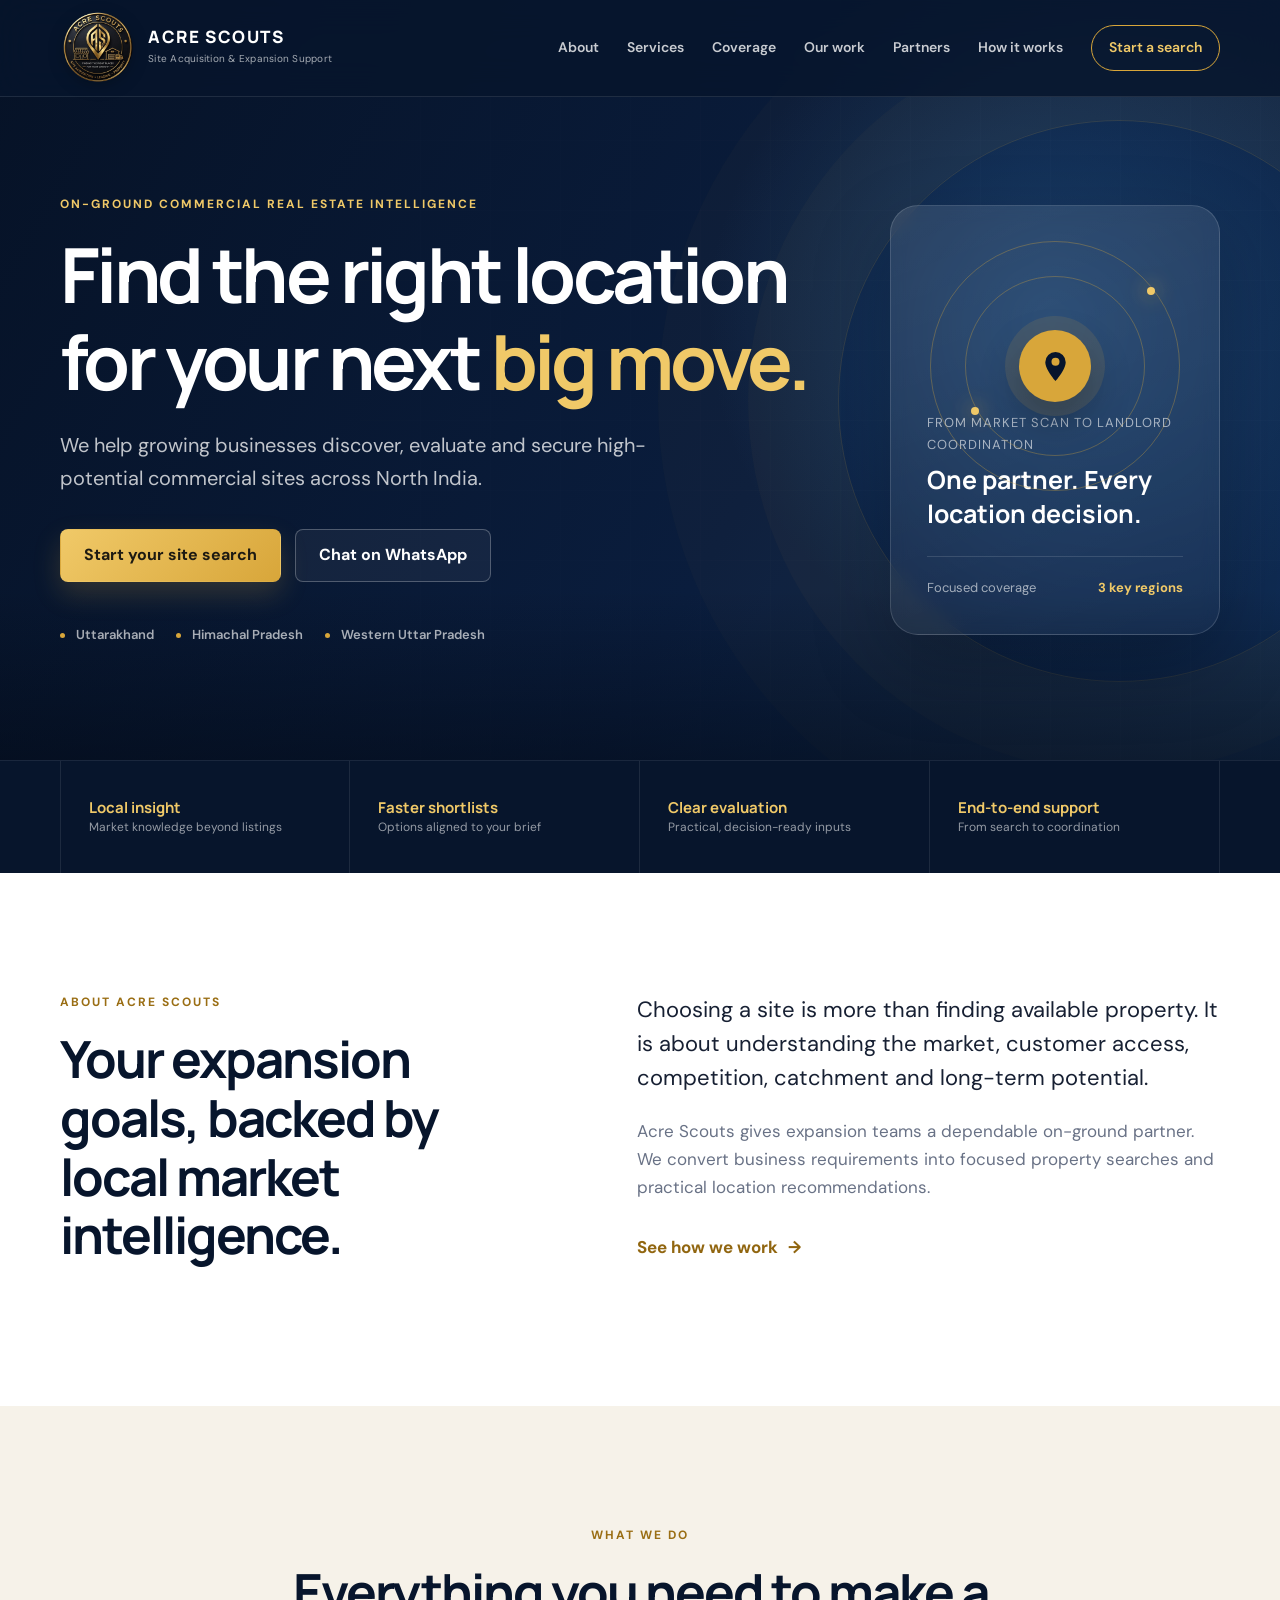
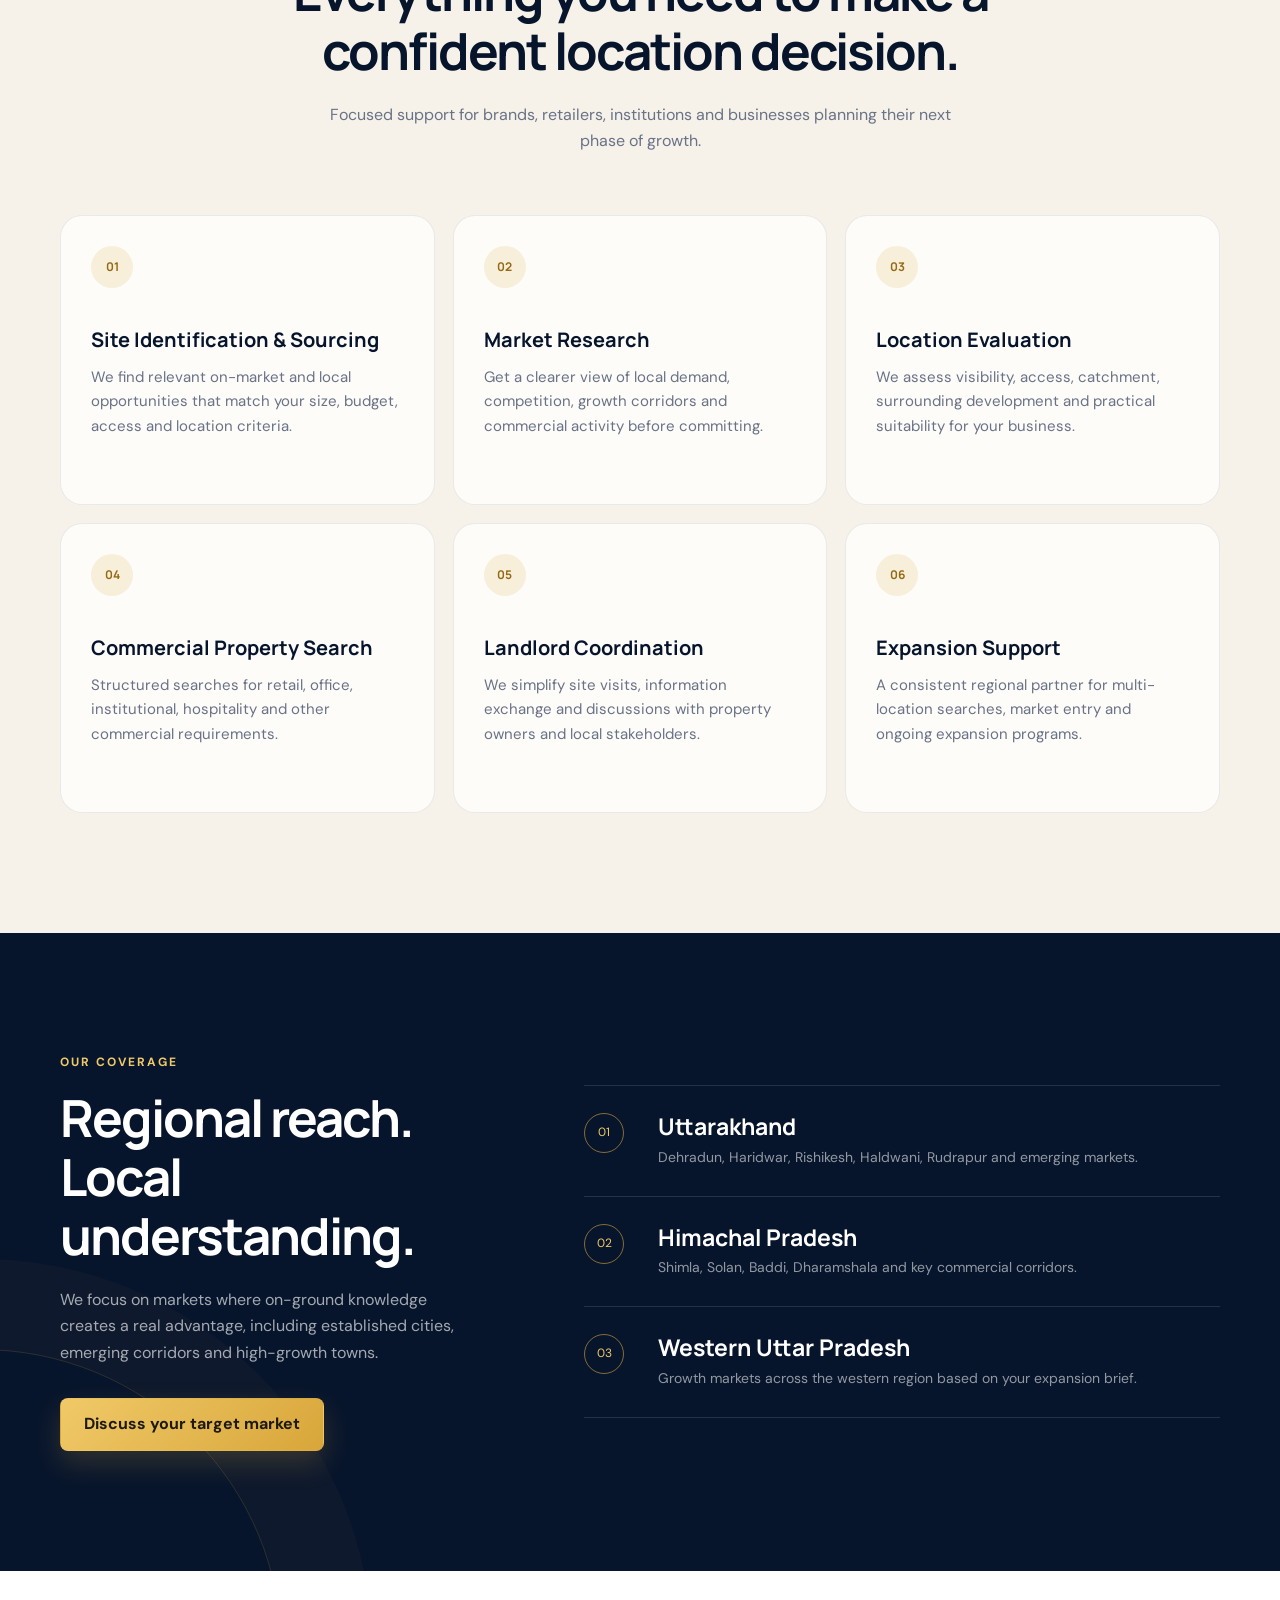
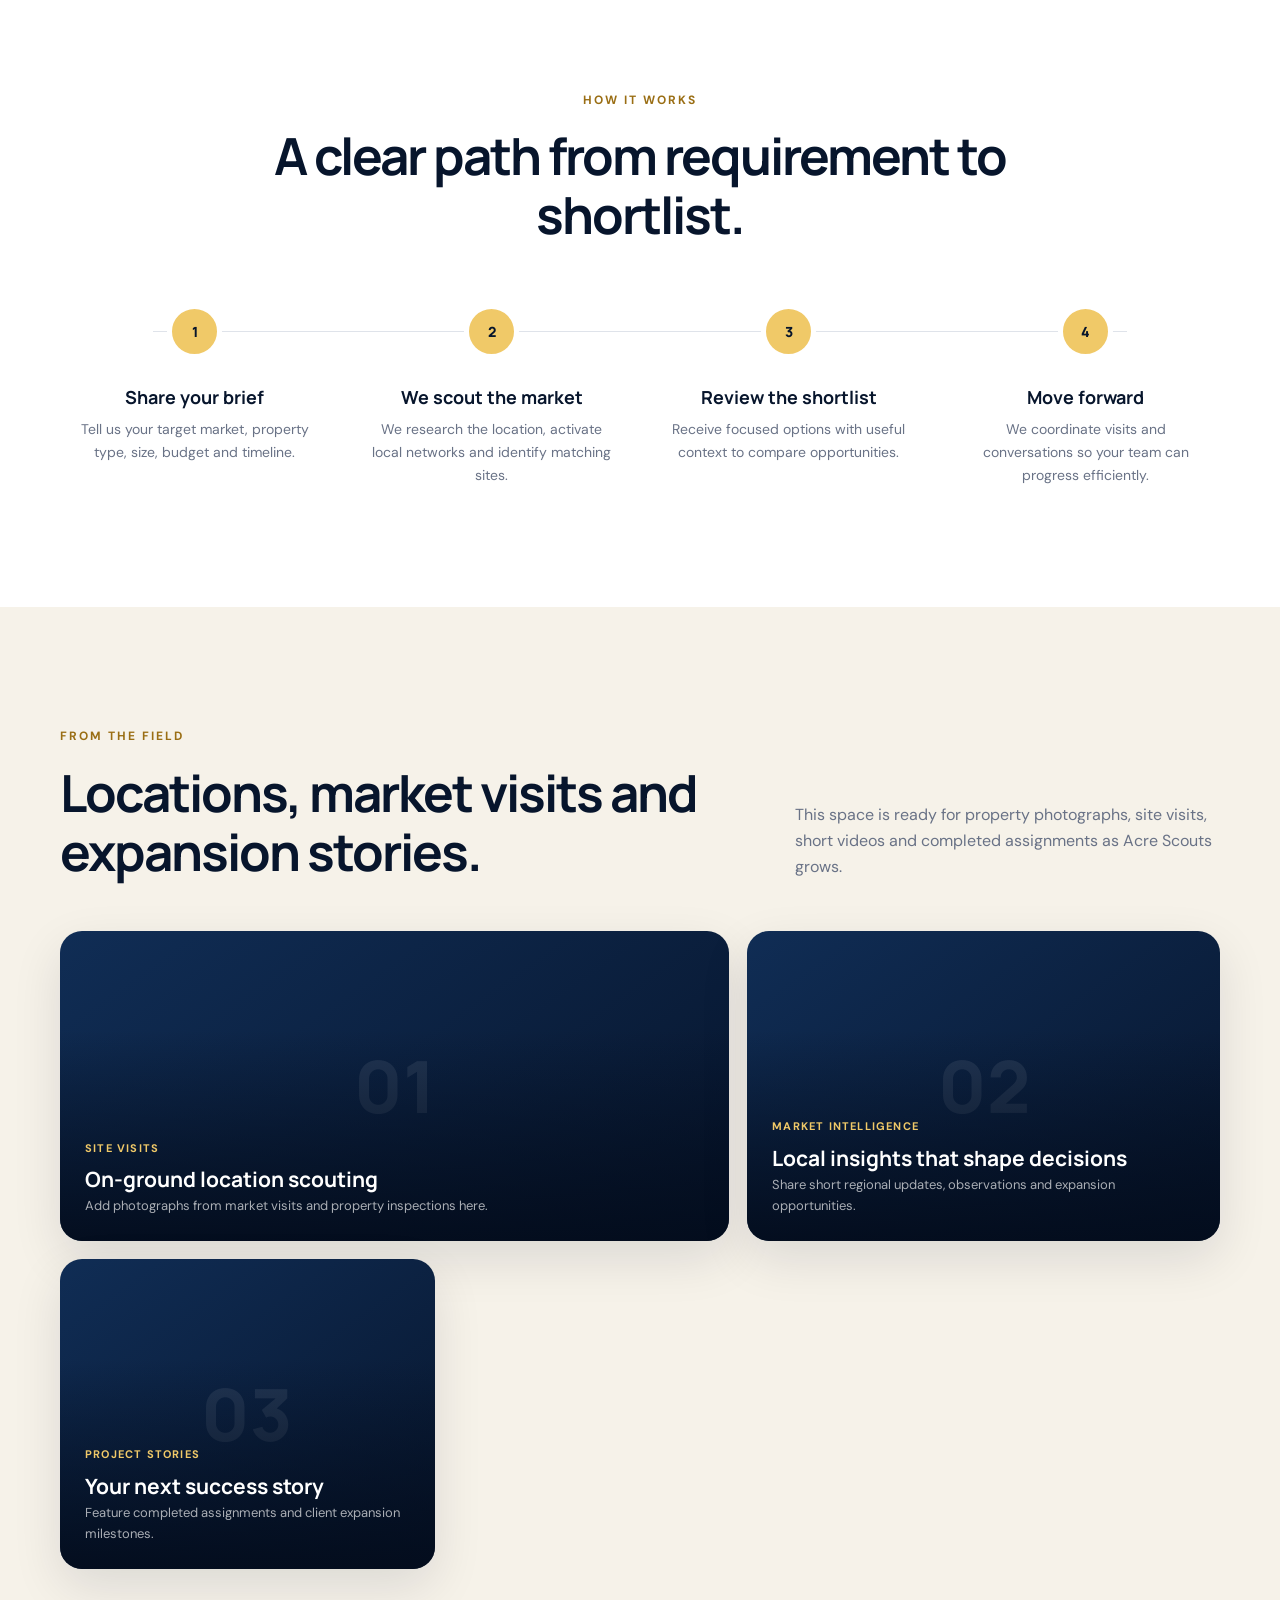
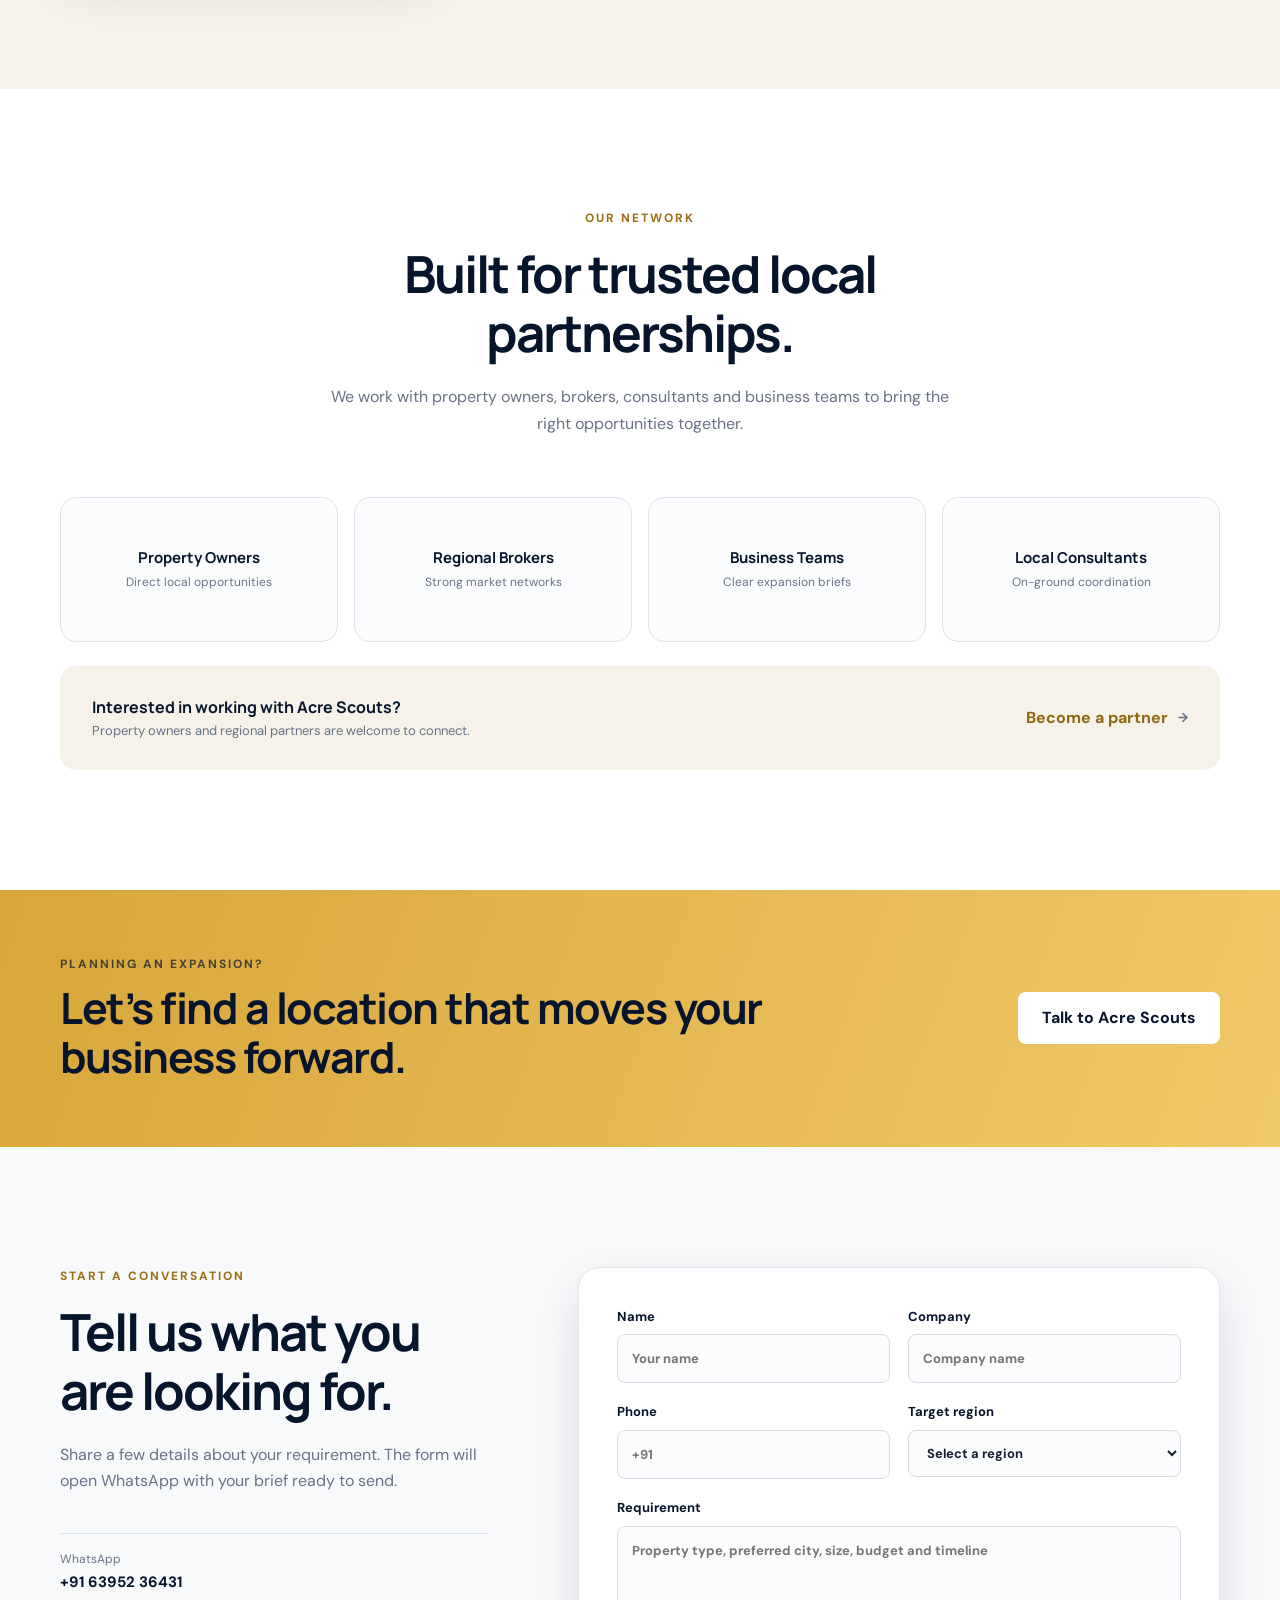
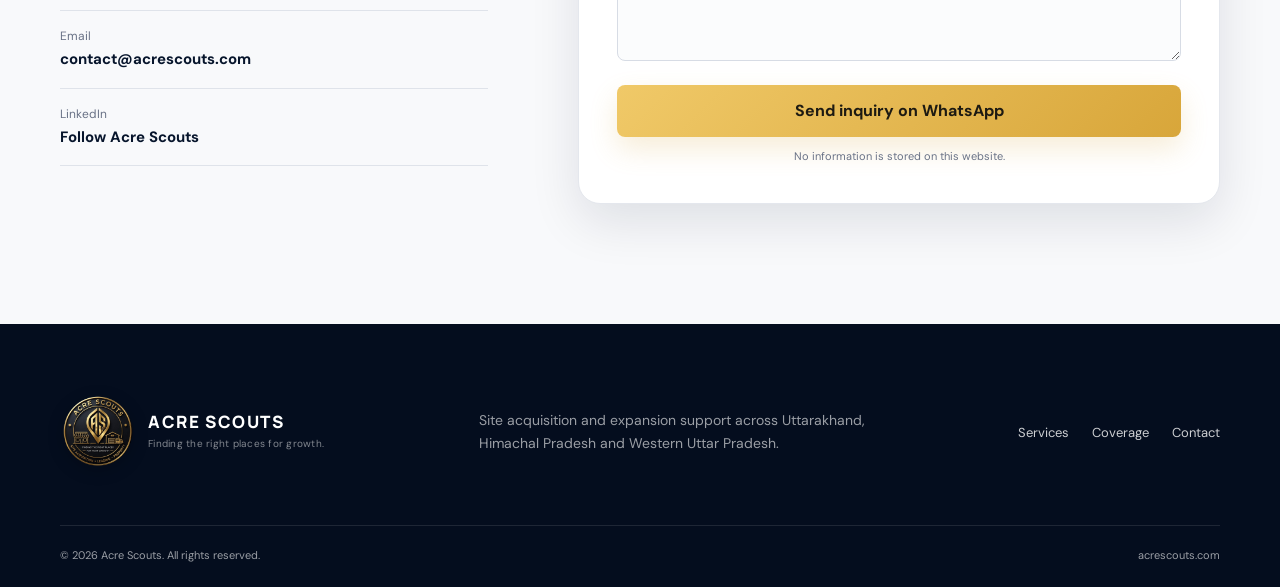
<file: index.html>
<!doctype html>
<html lang="en">
<head>
  <meta charset="utf-8">
  <meta name="viewport" content="width=device-width, initial-scale=1">
  <title>Acre Scouts | Site Acquisition & Expansion Support</title>
  <meta name="description" content="Acre Scouts helps businesses identify, evaluate and acquire commercial sites across Uttarakhand, Himachal Pradesh and Western Uttar Pradesh.">
  <meta name="theme-color" content="#07152c">
  <meta property="og:title" content="Acre Scouts | Find the Right Location">
  <meta property="og:description" content="Site identification, location evaluation and expansion support across North India.">
  <meta property="og:type" content="website">
  <meta property="og:url" content="https://acrescouts.com">
  <meta property="og:image" content="https://acrescouts.com/logo.png?v=20261006">
  <link rel="icon" href="logo.png?v=20261006" type="image/png">
  <link rel="preconnect" href="https://fonts.googleapis.com">
  <link rel="preconnect" href="https://fonts.gstatic.com" crossorigin>
  <link href="https://fonts.googleapis.com/css2?family=DM+Sans:wght@400;500;600;700&family=Manrope:wght@600;700;800&display=swap" rel="stylesheet">
  <link rel="stylesheet" href="styles.css?v=20261006">
  <script defer src="content.js"></script>
  <script defer src="script.js"></script>
</head>
<body>
  <header class="site-header">
    <div class="container nav-wrap">
      <a class="brand" href="#top" aria-label="Acre Scouts home">
        <img class="brand-logo" src="logo.png?v=20261006" alt="" width="76" height="76">
        <span>
          <strong>ACRE SCOUTS</strong>
          <small>Site Acquisition & Expansion Support</small>
        </span>
      </a>
      <button class="menu-toggle" type="button" aria-expanded="false" aria-controls="site-nav">
        <span></span><span></span><span></span>
        <span class="sr-only">Open navigation</span>
      </button>
      <nav id="site-nav" class="site-nav" aria-label="Main navigation">
        <a href="#about">About</a>
        <a href="#services">Services</a>
        <a href="#coverage">Coverage</a>
        <a href="#work">Our work</a>
        <a href="#partners">Partners</a>
        <a href="#process">How it works</a>
        <a class="nav-cta" href="#contact">Start a search</a>
      </nav>
    </div>
  </header>

  <main id="top">
    <section class="hero">
      <div class="hero-grid" aria-hidden="true"></div>
      <div class="container hero-layout">
        <div class="hero-copy reveal">
          <p class="eyebrow">On-ground commercial real estate intelligence</p>
          <h1>Find the right location for your next <span>big move.</span></h1>
          <p class="hero-lead">We help growing businesses discover, evaluate and secure high-potential commercial sites across North India.</p>
          <div class="hero-actions">
            <a class="button button-gold" href="#contact">Start your site search</a>
            <a class="button button-ghost" href="https://wa.me/916395236431?text=Hello%20Acre%20Scouts%2C%20I%27d%20like%20help%20finding%20a%20commercial%20site." target="_blank" rel="noopener">Chat on WhatsApp</a>
          </div>
          <div class="hero-regions" aria-label="Coverage areas">
            <span>Uttarakhand</span>
            <span>Himachal Pradesh</span>
            <span>Western Uttar Pradesh</span>
          </div>
        </div>

        <aside class="search-card reveal" aria-label="Acre Scouts promise">
          <div class="map-orbit">
            <span class="orbit orbit-one"></span>
            <span class="orbit orbit-two"></span>
            <span class="map-pin" aria-hidden="true">
              <svg viewBox="0 0 24 24" role="img"><path d="M12 2a7 7 0 0 0-7 7c0 5.25 7 13 7 13s7-7.75 7-13a7 7 0 0 0-7-7Zm0 9.5A2.5 2.5 0 1 1 12 6a2.5 2.5 0 0 1 0 5.5Z"/></svg>
            </span>
          </div>
          <p>From market scan to landlord coordination</p>
          <strong>One partner. Every location decision.</strong>
          <div class="card-stat">
            <span>Focused coverage</span>
            <b>3 key regions</b>
          </div>
        </aside>
      </div>
    </section>

    <section class="trust-strip" aria-label="Core benefits">
      <div class="container trust-grid">
        <div><strong>Local insight</strong><span>Market knowledge beyond listings</span></div>
        <div><strong>Faster shortlists</strong><span>Options aligned to your brief</span></div>
        <div><strong>Clear evaluation</strong><span>Practical, decision-ready inputs</span></div>
        <div><strong>End-to-end support</strong><span>From search to coordination</span></div>
      </div>
    </section>

    <section id="about" class="section about">
      <div class="container split">
        <div class="section-heading reveal">
          <p class="eyebrow dark">About Acre Scouts</p>
          <h2>Your expansion goals, backed by local market intelligence.</h2>
        </div>
        <div class="about-copy reveal">
          <p class="large-copy">Choosing a site is more than finding available property. It is about understanding the market, customer access, competition, catchment and long-term potential.</p>
          <p>Acre Scouts gives expansion teams a dependable on-ground partner. We convert business requirements into focused property searches and practical location recommendations.</p>
          <a class="text-link" href="#process">See how we work <span aria-hidden="true">→</span></a>
        </div>
      </div>
    </section>

    <section id="services" class="section services">
      <div class="container">
        <div class="section-heading centered reveal">
          <p class="eyebrow dark">What we do</p>
          <h2>Everything you need to make a confident location decision.</h2>
          <p>Focused support for brands, retailers, institutions and businesses planning their next phase of growth.</p>
        </div>
        <div class="service-grid">
          <article class="service-card reveal">
            <span class="service-number">01</span>
            <h3>Site Identification & Sourcing</h3>
            <p>We find relevant on-market and local opportunities that match your size, budget, access and location criteria.</p>
          </article>
          <article class="service-card reveal">
            <span class="service-number">02</span>
            <h3>Market Research</h3>
            <p>Get a clearer view of local demand, competition, growth corridors and commercial activity before committing.</p>
          </article>
          <article class="service-card reveal">
            <span class="service-number">03</span>
            <h3>Location Evaluation</h3>
            <p>We assess visibility, access, catchment, surrounding development and practical suitability for your business.</p>
          </article>
          <article class="service-card reveal">
            <span class="service-number">04</span>
            <h3>Commercial Property Search</h3>
            <p>Structured searches for retail, office, institutional, hospitality and other commercial requirements.</p>
          </article>
          <article class="service-card reveal">
            <span class="service-number">05</span>
            <h3>Landlord Coordination</h3>
            <p>We simplify site visits, information exchange and discussions with property owners and local stakeholders.</p>
          </article>
          <article class="service-card reveal">
            <span class="service-number">06</span>
            <h3>Expansion Support</h3>
            <p>A consistent regional partner for multi-location searches, market entry and ongoing expansion programs.</p>
          </article>
        </div>
      </div>
    </section>

    <section id="coverage" class="section coverage">
      <div class="container coverage-layout">
        <div class="coverage-copy reveal">
          <p class="eyebrow">Our coverage</p>
          <h2>Regional reach. Local understanding.</h2>
          <p>We focus on markets where on-ground knowledge creates a real advantage, including established cities, emerging corridors and high-growth towns.</p>
          <a class="button button-gold" href="#contact">Discuss your target market</a>
        </div>
        <div class="region-list reveal">
          <div class="region">
            <span>01</span>
            <div><h3>Uttarakhand</h3><p>Dehradun, Haridwar, Rishikesh, Haldwani, Rudrapur and emerging markets.</p></div>
          </div>
          <div class="region">
            <span>02</span>
            <div><h3>Himachal Pradesh</h3><p>Shimla, Solan, Baddi, Dharamshala and key commercial corridors.</p></div>
          </div>
          <div class="region">
            <span>03</span>
            <div><h3>Western Uttar Pradesh</h3><p>Growth markets across the western region based on your expansion brief.</p></div>
          </div>
        </div>
      </div>
    </section>

    <section id="process" class="section process">
      <div class="container">
        <div class="section-heading centered reveal">
          <p class="eyebrow dark">How it works</p>
          <h2>A clear path from requirement to shortlist.</h2>
        </div>
        <div class="process-grid">
          <article class="process-step reveal"><span>1</span><h3>Share your brief</h3><p>Tell us your target market, property type, size, budget and timeline.</p></article>
          <article class="process-step reveal"><span>2</span><h3>We scout the market</h3><p>We research the location, activate local networks and identify matching sites.</p></article>
          <article class="process-step reveal"><span>3</span><h3>Review the shortlist</h3><p>Receive focused options with useful context to compare opportunities.</p></article>
          <article class="process-step reveal"><span>4</span><h3>Move forward</h3><p>We coordinate visits and conversations so your team can progress efficiently.</p></article>
        </div>
      </div>
    </section>

    <section id="work" class="section work">
      <div class="container">
        <div class="section-heading work-heading reveal">
          <div>
            <p class="eyebrow dark">From the field</p>
            <h2>Locations, market visits and expansion stories.</h2>
          </div>
          <p>This space is ready for property photographs, site visits, short videos and completed assignments as Acre Scouts grows.</p>
        </div>
        <div id="media-grid" class="media-grid" aria-live="polite"></div>
      </div>
    </section>

    <section id="partners" class="section partners">
      <div class="container">
        <div class="section-heading centered reveal">
          <p class="eyebrow dark">Our network</p>
          <h2>Built for trusted local partnerships.</h2>
          <p>We work with property owners, brokers, consultants and business teams to bring the right opportunities together.</p>
        </div>
        <div id="partner-grid" class="partner-grid" aria-live="polite"></div>
        <div class="partner-cta reveal">
          <div><strong>Interested in working with Acre Scouts?</strong><span>Property owners and regional partners are welcome to connect.</span></div>
          <a class="text-link" href="https://wa.me/916395236431?text=Hello%20Acre%20Scouts%2C%20I%27d%20like%20to%20discuss%20a%20partnership." target="_blank" rel="noopener">Become a partner <span aria-hidden="true">→</span></a>
        </div>
      </div>
    </section>

    <section class="cta-band">
      <div class="container cta-inner reveal">
        <div>
          <p class="eyebrow">Planning an expansion?</p>
          <h2>Let’s find a location that moves your business forward.</h2>
        </div>
        <a class="button button-light" href="https://wa.me/916395236431?text=Hello%20Acre%20Scouts%2C%20I%27d%20like%20to%20discuss%20a%20site%20requirement." target="_blank" rel="noopener">Talk to Acre Scouts</a>
      </div>
    </section>

    <section id="contact" class="section contact">
      <div class="container contact-layout">
        <div class="contact-copy reveal">
          <p class="eyebrow dark">Start a conversation</p>
          <h2>Tell us what you are looking for.</h2>
          <p>Share a few details about your requirement. The form will open WhatsApp with your brief ready to send.</p>
          <div class="contact-links">
            <a href="https://wa.me/916395236431" target="_blank" rel="noopener"><span>WhatsApp</span><strong>+91 63952 36431</strong></a>
            <a href="mailto:contact@acrescouts.com"><span>Email</span><strong>contact@acrescouts.com</strong></a>
            <a href="https://www.linkedin.com/company/acre-scouts/" target="_blank" rel="noopener"><span>LinkedIn</span><strong>Follow Acre Scouts</strong></a>
          </div>
        </div>
        <form id="inquiry-form" class="inquiry-form reveal">
          <div class="field-row">
            <label>Name<input type="text" name="name" autocomplete="name" required placeholder="Your name"></label>
            <label>Company<input type="text" name="company" autocomplete="organization" placeholder="Company name"></label>
          </div>
          <div class="field-row">
            <label>Phone<input type="tel" name="phone" autocomplete="tel" required placeholder="+91"></label>
            <label>Target region
              <select name="region" required>
                <option value="" selected disabled>Select a region</option>
                <option>Uttarakhand</option>
                <option>Himachal Pradesh</option>
                <option>Western Uttar Pradesh</option>
                <option>Multiple regions</option>
              </select>
            </label>
          </div>
          <label>Requirement<textarea name="requirement" rows="5" required placeholder="Property type, preferred city, size, budget and timeline"></textarea></label>
          <button class="button button-gold form-submit" type="submit">Send inquiry on WhatsApp</button>
          <p class="form-note">No information is stored on this website.</p>
        </form>
      </div>
    </section>
  </main>

  <footer class="site-footer">
    <div class="container footer-grid">
      <a class="brand footer-brand" href="#top">
        <img class="brand-logo footer-logo" src="logo.png?v=20261006" alt="Acre Scouts logo" width="76" height="76">
        <span><strong>ACRE SCOUTS</strong><small>Finding the right places for growth.</small></span>
      </a>
      <p>Site acquisition and expansion support across Uttarakhand, Himachal Pradesh and Western Uttar Pradesh.</p>
      <div class="footer-links"><a href="#services">Services</a><a href="#coverage">Coverage</a><a href="#contact">Contact</a></div>
    </div>
    <div class="container copyright"><span>© <span id="year">2026</span> Acre Scouts. All rights reserved.</span><span>acrescouts.com</span></div>
  </footer>
</body>
</html>
</file>
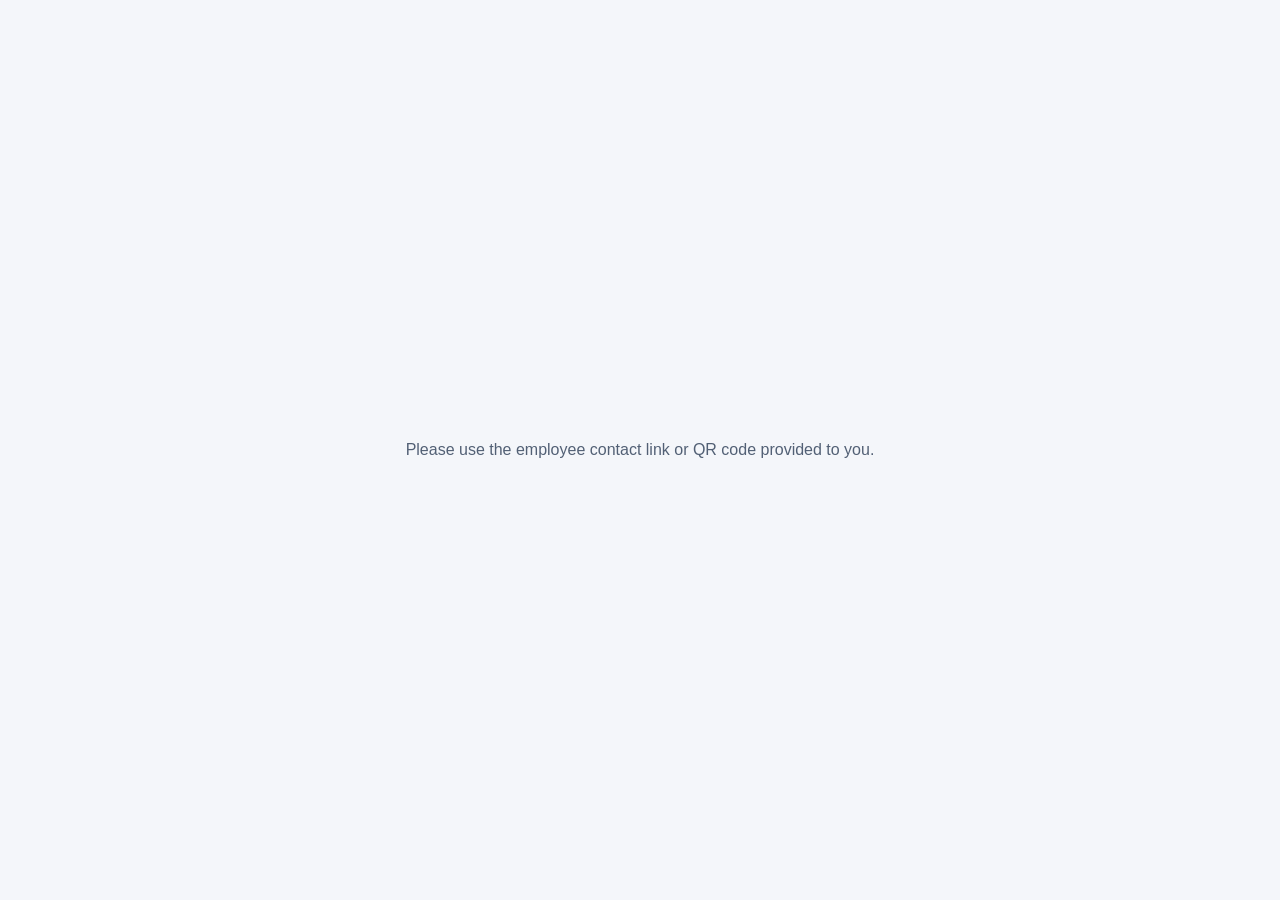
<file: c/index.html>
<!doctype html>
<html lang="en">
<head>
  <meta charset="utf-8">
  <meta name="viewport" content="width=device-width, initial-scale=1">
  <meta name="robots" content="noindex, nofollow, noarchive">
  <title>Acre Scouts contact</title>
  <link rel="stylesheet" href="contact.css">
</head>
<body><p class="notice">Please use the employee contact link or QR code provided to you.</p></body>
</html>
</file>
<file: styles.css>
:root {
  --navy: #07152c;
  --navy-2: #0c2041;
  --gold: #d8a63a;
  --gold-light: #f0c968;
  --cream: #f6f2e9;
  --white: #ffffff;
  --ink: #172033;
  --muted: #697286;
  --line: #dfe3ea;
  --shadow: 0 18px 50px rgba(7, 21, 44, .11);
  --radius: 22px;
}

* { box-sizing: border-box; }
html { scroll-behavior: smooth; scroll-padding-top: 88px; }
body { margin: 0; color: var(--ink); background: var(--white); font-family: "DM Sans", sans-serif; line-height: 1.65; }
body.menu-open { overflow: hidden; }
a { color: inherit; text-decoration: none; }
img, svg { display: block; max-width: 100%; }
button, input, textarea, select { font: inherit; }
.container { width: min(1160px, calc(100% - 40px)); margin-inline: auto; }
.sr-only { position: absolute; width: 1px; height: 1px; padding: 0; margin: -1px; overflow: hidden; clip: rect(0,0,0,0); white-space: nowrap; border: 0; }

.site-header { position: fixed; inset: 0 0 auto; z-index: 100; color: var(--white); background: rgba(7, 21, 44, .82); backdrop-filter: blur(18px); border-bottom: 1px solid rgba(255,255,255,.1); transition: background .25s, box-shadow .25s; }
.site-header.scrolled { background: rgba(7, 21, 44, .97); box-shadow: 0 8px 30px rgba(0,0,0,.14); }
.nav-wrap { min-height: 96px; display: flex; align-items: center; justify-content: space-between; gap: 28px; }
.brand { display: inline-flex; align-items: center; gap: 12px; color: var(--white); }
.brand-logo { width: 76px; height: 76px; flex: 0 0 76px; object-fit: contain; filter: drop-shadow(0 4px 8px rgba(0,0,0,.22)); }
.brand strong, .brand small { display: block; }
.brand strong { font: 800 17px/1.1 "Manrope", sans-serif; letter-spacing: 1.6px; }
.brand small { margin-top: 4px; color: rgba(255,255,255,.64); font-size: 10px; letter-spacing: .25px; }
.site-nav { display: flex; align-items: center; gap: 28px; font-size: 14px; font-weight: 600; }
.site-nav > a:not(.nav-cta) { color: rgba(255,255,255,.78); transition: color .2s; }
.site-nav > a:hover { color: var(--gold-light); }
.nav-cta { padding: 10px 17px; border: 1px solid var(--gold); border-radius: 999px; color: var(--gold-light); }
.menu-toggle { display: none; width: 44px; height: 44px; padding: 10px; border: 0; background: transparent; }
.menu-toggle span:not(.sr-only) { display: block; height: 2px; margin: 5px 0; background: var(--white); transition: transform .2s, opacity .2s; }

.hero { position: relative; min-height: 760px; display: grid; align-items: center; overflow: hidden; color: var(--white); background: radial-gradient(circle at 82% 42%, rgba(36,83,133,.6) 0, transparent 30%), linear-gradient(120deg, #061226 0%, #0a1d3d 60%, #102d55 100%); }
.hero::before { content: ""; position: absolute; width: 560px; height: 560px; right: -120px; top: 120px; border: 1px solid rgba(216,166,58,.16); border-radius: 50%; box-shadow: 0 0 0 90px rgba(216,166,58,.03), 0 0 0 180px rgba(216,166,58,.025); }
.hero::after { content: ""; position: absolute; inset: auto 0 0; height: 170px; background: linear-gradient(180deg, transparent, rgba(2,8,19,.52)); pointer-events: none; }
.hero-grid { position: absolute; inset: 0; opacity: .14; background-image: linear-gradient(rgba(255,255,255,.08) 1px, transparent 1px), linear-gradient(90deg, rgba(255,255,255,.08) 1px, transparent 1px); background-size: 70px 70px; mask-image: linear-gradient(to right, transparent, black 75%); }
.hero-layout { position: relative; z-index: 1; display: grid; grid-template-columns: minmax(0, 1.4fr) minmax(330px, .6fr); align-items: center; gap: 80px; padding-top: 80px; }
.eyebrow { margin: 0 0 16px; color: var(--gold-light); font-size: 12px; font-weight: 700; letter-spacing: 2px; text-transform: uppercase; }
.eyebrow.dark { color: #9a6e14; }
h1, h2, h3 { margin-top: 0; font-family: "Manrope", sans-serif; line-height: 1.15; }
h1 { max-width: 780px; margin-bottom: 24px; font-size: clamp(48px, 6vw, 76px); letter-spacing: -3.6px; }
h1 span { color: var(--gold-light); }
.hero-lead { max-width: 650px; margin: 0 0 34px; color: rgba(255,255,255,.75); font-size: 20px; line-height: 1.65; }
.hero-actions { display: flex; flex-wrap: wrap; gap: 14px; }
.button { display: inline-flex; min-height: 52px; align-items: center; justify-content: center; padding: 12px 23px; border: 1px solid transparent; border-radius: 8px; font-weight: 700; transition: transform .2s, box-shadow .2s, background .2s; cursor: pointer; }
.button:hover { transform: translateY(-2px); }
.button-gold { color: #1d1a12; background: linear-gradient(135deg, var(--gold-light), var(--gold)); box-shadow: 0 12px 28px rgba(216,166,58,.2); }
.button-ghost { color: var(--white); border-color: rgba(255,255,255,.25); background: rgba(255,255,255,.05); }
.button-light { color: var(--navy); background: var(--white); }
.hero-regions { display: flex; flex-wrap: wrap; gap: 8px 22px; margin-top: 42px; color: rgba(255,255,255,.65); font-size: 13px; font-weight: 600; }
.hero-regions span { position: relative; padding-left: 16px; }
.hero-regions span::before { content: ""; position: absolute; left: 0; top: .68em; width: 5px; height: 5px; border-radius: 50%; background: var(--gold); }
.search-card { position: relative; min-height: 430px; padding: 36px; display: flex; flex-direction: column; justify-content: flex-end; border: 1px solid rgba(255,255,255,.15); border-radius: 28px; background: linear-gradient(160deg, rgba(255,255,255,.11), rgba(255,255,255,.035)); box-shadow: 0 30px 80px rgba(0,0,0,.22); backdrop-filter: blur(8px); }
.search-card > p { margin: 0 0 8px; color: rgba(255,255,255,.6); font-size: 13px; text-transform: uppercase; letter-spacing: 1px; }
.search-card > strong { max-width: 300px; font: 700 25px/1.35 "Manrope", sans-serif; }
.map-orbit { position: absolute; width: 250px; height: 250px; left: 50%; top: 35px; transform: translateX(-50%); }
.orbit { position: absolute; inset: 0; border: 1px solid rgba(216,166,58,.33); border-radius: 50%; }
.orbit-one::before, .orbit-two::before { content: ""; position: absolute; width: 8px; height: 8px; border-radius: 50%; background: var(--gold-light); box-shadow: 0 0 20px var(--gold); }
.orbit-one::before { right: 24px; top: 45px; }
.orbit-two { inset: 35px; }
.orbit-two::before { left: 5px; bottom: 40px; }
.map-pin { position: absolute; left: 50%; top: 50%; width: 72px; height: 72px; display: grid; place-items: center; transform: translate(-50%,-50%); border-radius: 50%; background: var(--gold); box-shadow: 0 0 0 14px rgba(216,166,58,.12), 0 18px 40px rgba(0,0,0,.3); }
.map-pin svg { width: 35px; fill: var(--navy); }
.card-stat { display: flex; justify-content: space-between; align-items: center; gap: 20px; margin-top: 25px; padding-top: 20px; border-top: 1px solid rgba(255,255,255,.13); font-size: 13px; }
.card-stat span { color: rgba(255,255,255,.6); }
.card-stat b { color: var(--gold-light); }

.trust-strip { position: relative; z-index: 2; color: var(--white); background: var(--navy); border-top: 1px solid rgba(255,255,255,.08); }
.trust-grid { display: grid; grid-template-columns: repeat(4, 1fr); }
.trust-grid > div { min-height: 112px; display: flex; flex-direction: column; justify-content: center; padding: 20px 28px; border-right: 1px solid rgba(255,255,255,.09); }
.trust-grid > div:first-child { border-left: 1px solid rgba(255,255,255,.09); }
.trust-grid strong { color: var(--gold-light); font: 700 15px "Manrope", sans-serif; }
.trust-grid span { color: rgba(255,255,255,.57); font-size: 12px; }

.section { padding: 120px 0; }
.split { display: grid; grid-template-columns: .9fr 1.1fr; gap: 100px; }
.section-heading h2, .coverage h2, .contact h2 { margin-bottom: 22px; color: var(--navy); font-size: clamp(34px, 4vw, 52px); letter-spacing: -2px; }
.section-heading.centered { max-width: 740px; margin: 0 auto 60px; text-align: center; }
.section-heading.centered > p:last-child { max-width: 640px; margin-inline: auto; color: var(--muted); }
.about-copy { color: var(--muted); font-size: 17px; }
.large-copy { margin-top: 0; color: var(--ink); font-size: 22px; line-height: 1.55; }
.text-link { display: inline-flex; gap: 10px; align-items: center; margin-top: 15px; color: #916610; font-weight: 700; }
.text-link span { transition: transform .2s; }
.text-link:hover span { transform: translateX(5px); }

.services { background: var(--cream); }
.service-grid { display: grid; grid-template-columns: repeat(3, 1fr); gap: 18px; }
.service-card { min-height: 290px; padding: 30px; border: 1px solid rgba(7,21,44,.08); border-radius: var(--radius); background: rgba(255,255,255,.72); transition: transform .25s, box-shadow .25s, border .25s; }
.service-card:hover { transform: translateY(-7px); border-color: rgba(216,166,58,.5); box-shadow: var(--shadow); }
.service-number { display: inline-grid; width: 42px; height: 42px; place-items: center; margin-bottom: 40px; border-radius: 50%; color: #956a14; background: rgba(216,166,58,.16); font: 700 12px "Manrope", sans-serif; }
.service-card h3 { margin-bottom: 14px; color: var(--navy); font-size: 20px; }
.service-card p { margin: 0; color: var(--muted); font-size: 15px; }

.coverage { position: relative; overflow: hidden; color: var(--white); background: var(--navy); }
.coverage::after { content: ""; position: absolute; width: 600px; height: 600px; left: -320px; bottom: -380px; border: 1px solid rgba(216,166,58,.18); border-radius: 50%; box-shadow: 0 0 0 90px rgba(216,166,58,.03); }
.coverage-layout { position: relative; z-index: 1; display: grid; grid-template-columns: .8fr 1.2fr; gap: 100px; align-items: center; }
.coverage h2 { color: var(--white); }
.coverage-copy > p:not(.eyebrow) { margin-bottom: 32px; color: rgba(255,255,255,.63); }
.region { display: grid; grid-template-columns: 50px 1fr; gap: 24px; padding: 27px 0; border-bottom: 1px solid rgba(255,255,255,.12); }
.region:first-child { border-top: 1px solid rgba(255,255,255,.12); }
.region > span { display: grid; width: 40px; height: 40px; place-items: center; border: 1px solid rgba(216,166,58,.6); border-radius: 50%; color: var(--gold-light); font-size: 12px; }
.region h3 { margin: 0 0 6px; font-size: 23px; }
.region p { margin: 0; color: rgba(255,255,255,.56); font-size: 14px; }

.process-grid { position: relative; display: grid; grid-template-columns: repeat(4, 1fr); gap: 28px; }
.process-grid::before { content: ""; position: absolute; left: 8%; right: 8%; top: 27px; height: 1px; background: var(--line); }
.process-step { position: relative; padding: 0 10px; text-align: center; }
.process-step > span { position: relative; z-index: 1; display: grid; width: 55px; height: 55px; place-items: center; margin: 0 auto 28px; border: 5px solid var(--white); border-radius: 50%; color: var(--navy); background: var(--gold-light); font: 800 14px "Manrope", sans-serif; }
.process-step h3 { margin-bottom: 10px; color: var(--navy); font-size: 18px; }
.process-step p { margin: 0; color: var(--muted); font-size: 14px; }

.work { background: var(--cream); }
.work-heading { display: grid; grid-template-columns: 1fr .65fr; gap: 80px; align-items: end; margin-bottom: 50px; }
.work-heading h2 { margin-bottom: 0; }
.work-heading > p { margin: 0; color: var(--muted); }
.media-grid { display: grid; grid-template-columns: repeat(12, 1fr); gap: 18px; }
.media-card { position: relative; min-height: 310px; grid-column: span 4; overflow: hidden; border-radius: var(--radius); color: var(--white); background: linear-gradient(145deg, #102d55, var(--navy)); box-shadow: var(--shadow); }
.media-card:first-child { grid-column: span 7; }
.media-card:nth-child(2) { grid-column: span 5; }
.media-card img, .media-card video { width: 100%; height: 100%; position: absolute; inset: 0; object-fit: cover; }
.media-card::after { content: ""; position: absolute; inset: 0; pointer-events: none; background: linear-gradient(180deg, transparent 32%, rgba(3,12,28,.92)); }
.media-card-content { position: absolute; z-index: 2; inset: auto 25px 24px; }
.media-card-content span { color: var(--gold-light); font-size: 11px; font-weight: 700; letter-spacing: 1.2px; text-transform: uppercase; }
.media-card-content h3 { margin: 7px 0 4px; font-size: 21px; }
.media-card-content p { margin: 0; color: rgba(255,255,255,.66); font-size: 13px; }
.media-placeholder { position: absolute; inset: 0; display: grid; place-items: center; color: rgba(255,255,255,.09); font: 800 72px "Manrope", sans-serif; }

.partners { background: var(--white); }
.partner-grid { display: grid; grid-template-columns: repeat(4, 1fr); gap: 16px; }
.partner-card { min-height: 145px; display: grid; place-items: center; padding: 24px; border: 1px solid var(--line); border-radius: 16px; text-align: center; background: #fbfcfd; }
.partner-card img { max-width: 150px; max-height: 70px; object-fit: contain; }
.partner-card strong { display: block; color: var(--navy); font: 700 15px "Manrope", sans-serif; }
.partner-card span { display: block; margin-top: 5px; color: var(--muted); font-size: 12px; }
.partner-cta { display: flex; justify-content: space-between; align-items: center; gap: 35px; margin-top: 24px; padding: 28px 32px; border-radius: 16px; background: var(--cream); }
.partner-cta strong, .partner-cta span { display: block; }
.partner-cta strong { color: var(--navy); font-family: "Manrope", sans-serif; }
.partner-cta span { color: var(--muted); font-size: 13px; }
.partner-cta .text-link { margin-top: 0; white-space: nowrap; }

.cta-band { padding: 65px 0; color: var(--navy); background: linear-gradient(110deg, var(--gold), var(--gold-light)); }
.cta-inner { display: flex; align-items: center; justify-content: space-between; gap: 40px; }
.cta-band .eyebrow { margin-bottom: 8px; color: rgba(7,21,44,.7); }
.cta-band h2 { max-width: 760px; margin: 0; font-size: clamp(28px, 3.5vw, 43px); letter-spacing: -1.5px; }

.contact { background: #f8f9fb; }
.contact-layout { display: grid; grid-template-columns: .8fr 1.2fr; gap: 90px; align-items: start; }
.contact-copy > p:not(.eyebrow) { color: var(--muted); }
.contact-links { margin-top: 38px; border-top: 1px solid var(--line); }
.contact-links a { display: block; padding: 16px 0; border-bottom: 1px solid var(--line); }
.contact-links span, .contact-links strong { display: block; }
.contact-links span { color: var(--muted); font-size: 12px; }
.contact-links strong { color: var(--navy); font-size: 15px; }
.inquiry-form { padding: 38px; border: 1px solid #e4e7ed; border-radius: var(--radius); background: var(--white); box-shadow: var(--shadow); }
.field-row { display: grid; grid-template-columns: 1fr 1fr; gap: 18px; }
label { display: block; margin-bottom: 18px; color: var(--navy); font-size: 13px; font-weight: 700; }
input, select, textarea { width: 100%; margin-top: 7px; padding: 13px 14px; border: 1px solid #d7dce5; border-radius: 8px; outline: 0; color: var(--ink); background: #fbfcfd; transition: border-color .2s, box-shadow .2s; }
textarea { resize: vertical; }
input:focus, select:focus, textarea:focus { border-color: var(--gold); box-shadow: 0 0 0 3px rgba(216,166,58,.13); }
.form-submit { width: 100%; border: 0; }
.form-note { margin: 10px 0 0; color: var(--muted); font-size: 11px; text-align: center; }

.site-footer { padding: 70px 0 22px; color: rgba(255,255,255,.6); background: #040d1e; }
.footer-grid { display: grid; grid-template-columns: 1fr 1.2fr .7fr; gap: 60px; align-items: center; padding-bottom: 55px; }
.footer-brand small { color: rgba(255,255,255,.5); }
.footer-logo { width: 76px; height: 76px; flex-basis: 76px; }
.footer-grid > p { margin: 0; font-size: 14px; }
.footer-links { display: flex; justify-content: flex-end; gap: 23px; color: rgba(255,255,255,.8); font-size: 13px; }
.copyright { display: flex; justify-content: space-between; padding-top: 20px; border-top: 1px solid rgba(255,255,255,.1); font-size: 11px; }

.reveal { opacity: 0; transform: translateY(20px); transition: opacity .7s ease, transform .7s ease; }
.reveal.visible { opacity: 1; transform: none; }

@media (max-width: 960px) {
  .site-nav { gap: 16px; }
  .hero { min-height: auto; }
  .hero-layout { grid-template-columns: 1fr; padding-top: 160px; padding-bottom: 90px; }
  .search-card { display: none; }
  .hero-copy { max-width: 760px; }
  .trust-grid { grid-template-columns: repeat(2, 1fr); }
  .trust-grid > div:nth-child(3) { border-left: 1px solid rgba(255,255,255,.09); }
  .split, .coverage-layout, .contact-layout { gap: 55px; }
  .service-grid { grid-template-columns: repeat(2, 1fr); }
  .process-grid { grid-template-columns: repeat(2, 1fr); gap: 45px 25px; }
  .process-grid::before { display: none; }
  .media-card, .media-card:first-child, .media-card:nth-child(2) { grid-column: span 6; }
  .partner-grid { grid-template-columns: repeat(2, 1fr); }
}

@media (max-width: 760px) {
  .container { width: min(100% - 30px, 1160px); }
  .nav-wrap { min-height: 78px; }
  .menu-toggle { display: block; }
  .site-nav { position: fixed; inset: 78px 0 auto; display: flex; flex-direction: column; align-items: stretch; gap: 0; padding: 14px 20px 24px; background: rgba(7,21,44,.99); transform: translateY(-130%); opacity: 0; transition: transform .25s, opacity .25s; }
  .site-nav.open { transform: none; opacity: 1; }
  .site-nav a { padding: 13px 5px; }
  .nav-cta { margin-top: 8px; text-align: center; }
  .menu-toggle[aria-expanded="true"] span:nth-child(1) { transform: translateY(7px) rotate(45deg); }
  .menu-toggle[aria-expanded="true"] span:nth-child(2) { opacity: 0; }
  .menu-toggle[aria-expanded="true"] span:nth-child(3) { transform: translateY(-7px) rotate(-45deg); }
  .brand strong { font-size: 15px; }
  .brand small { display: none; }
  .brand-logo { width: 60px; height: 60px; flex-basis: 60px; }
  .hero-layout { padding-top: 135px; padding-bottom: 70px; }
  h1 { font-size: clamp(42px, 13vw, 62px); letter-spacing: -2.4px; }
  .hero-lead { font-size: 17px; }
  .hero-actions { align-items: stretch; flex-direction: column; }
  .button { width: 100%; }
  .hero-regions { margin-top: 32px; flex-direction: column; gap: 7px; }
  .trust-grid { grid-template-columns: 1fr; padding: 18px 0; }
  .trust-grid > div, .trust-grid > div:first-child, .trust-grid > div:nth-child(3) { min-height: auto; padding: 15px 5px; border: 0; border-bottom: 1px solid rgba(255,255,255,.08); }
  .trust-grid > div:last-child { border-bottom: 0; }
  .section { padding: 80px 0; }
  .split, .coverage-layout, .contact-layout { grid-template-columns: 1fr; gap: 35px; }
  .section-heading h2, .coverage h2, .contact h2 { font-size: 36px; letter-spacing: -1.4px; }
  .section-heading.centered { margin-bottom: 40px; text-align: left; }
  .service-grid { grid-template-columns: 1fr; }
  .service-card { min-height: 0; }
  .service-number { margin-bottom: 28px; }
  .process-grid { grid-template-columns: 1fr; gap: 32px; }
  .process-step { display: grid; grid-template-columns: 55px 1fr; column-gap: 18px; text-align: left; }
  .process-step > span { grid-row: 1 / 3; margin: 0; }
  .process-step h3 { margin-top: 4px; margin-bottom: 5px; }
  .work-heading { grid-template-columns: 1fr; gap: 15px; }
  .media-grid { grid-template-columns: 1fr; }
  .media-card, .media-card:first-child, .media-card:nth-child(2) { grid-column: auto; min-height: 280px; }
  .partner-grid { grid-template-columns: 1fr 1fr; }
  .partner-cta { align-items: flex-start; flex-direction: column; }
  .cta-inner { flex-direction: column; align-items: flex-start; }
  .field-row { grid-template-columns: 1fr; gap: 0; }
  .inquiry-form { padding: 25px 20px; }
  .footer-grid { grid-template-columns: 1fr; gap: 28px; }
  .footer-links { justify-content: flex-start; }
  .copyright { gap: 15px; flex-direction: column; }
}

@media (prefers-reduced-motion: reduce) {
  html { scroll-behavior: auto; }
  *, *::before, *::after { transition-duration: .01ms !important; animation-duration: .01ms !important; }
  .reveal { opacity: 1; transform: none; }
}
</file>
<file: c/contact.css>
:root {
  color: #172033;
  background: #f4f6fa;
  font-family: Arial, sans-serif;
}

* { box-sizing: border-box; }

body {
  min-height: 100vh;
  margin: 0;
  display: grid;
  place-items: center;
  padding: 24px;
}

.card {
  width: min(100%, 420px);
  overflow: hidden;
  background: #fff;
  border-radius: 20px;
  box-shadow: 0 16px 50px rgba(15, 23, 42, .14);
}

.brand {
  padding: 28px;
  color: #fff;
  background: #0f172a;
  text-align: center;
  font-weight: 700;
  letter-spacing: .04em;
}

.content { padding: 32px 28px 28px; text-align: center; }

.photo {
  width: 100px;
  height: 100px;
  margin: -82px auto 18px;
  display: block;
  border: 4px solid #fff;
  border-radius: 50%;
  object-fit: cover;
  background: #dce4ef;
}

h1 { margin: 0; font-size: 1.8rem; }
.role { margin: 8px 0 26px; color: #526075; }

.actions, .contact-details { display: grid; gap: 12px; }
.actions a, .contact-details a {
  display: block;
  padding: 14px 16px;
  border-radius: 10px;
  color: #fff;
  background: #0f172a;
  font-weight: 700;
  text-decoration: none;
}
.actions a:hover, .actions a:focus { background: #263958; }
.contact-details { margin-top: 18px; }
.contact-details a { color: #172033; background: #edf1f6; }
.notice { margin: 0; color: #526075; text-align: center; }
</file>
